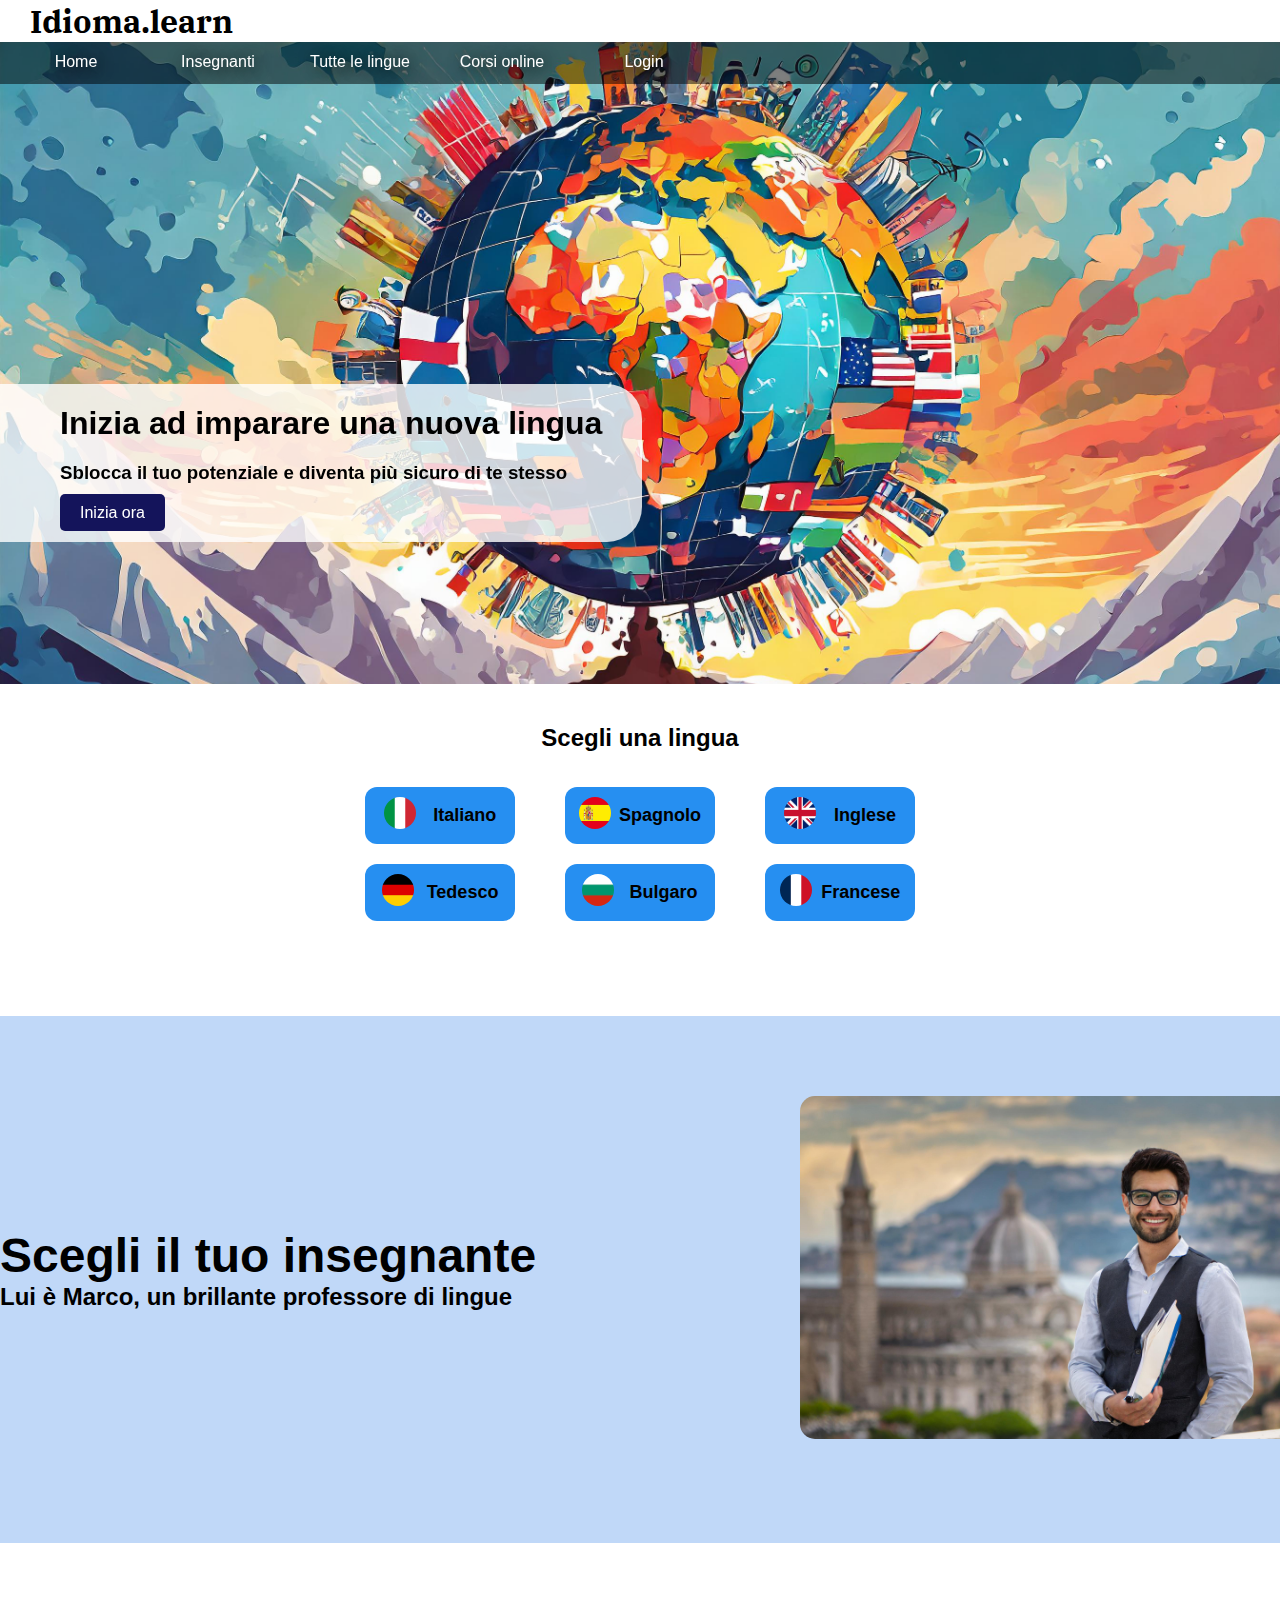
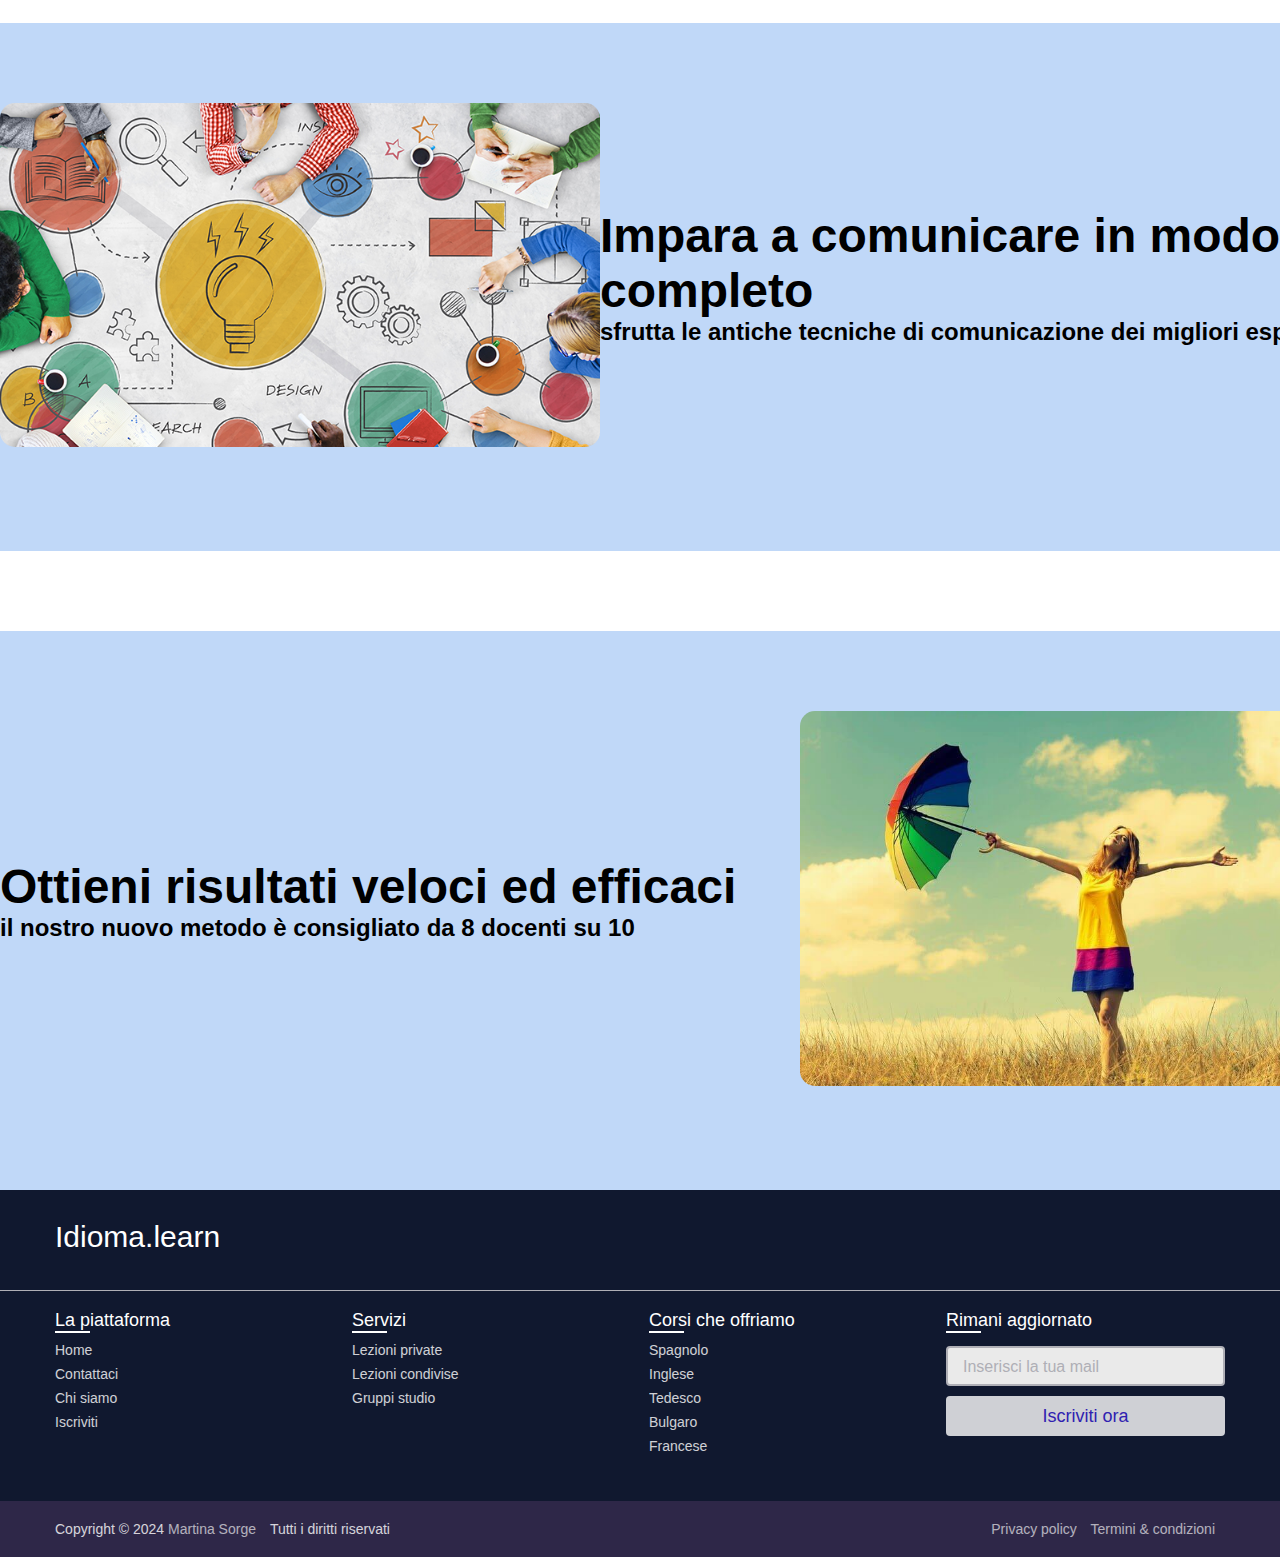
<file: idioma-learn/index.html>
<!DOCTYPE html>
<html lang="it">
<head>
    <meta charset="UTF-8">
    <meta name="viewport" content="width=device-width, initial-scale=1.0">
    <link rel="preconnect" href="https://fonts.googleapis.com">
    <link rel="preconnect" href="https://fonts.gstatic.com" crossorigin>
    <link href="https://fonts.googleapis.com/css2?family=IBM+Plex+Serif&family=Lora&family=Stoke&display=swap" rel="stylesheet">
    <title id="title">Idioma.learn</title> 
    <link rel="icon" type="image/x-icon" href="public/img/icons/favicon.png">
    <link rel="stylesheet" href="style.css">

</head>
<body>
    <div class="header-container">
        <div class="header">
        <h1 id="hptitle">Idioma.learn</h1>
        </div>
    </div>
    
    <div class="top-container">
        <div class="nav-menu">
            <nav>
                <ul id="menu">
                    <li><a href="#">Home</a></li>
                    <li><a href="#">Insegnanti</a></li>
                    <li><a href="#">Tutte le lingue</a></li>
                    <li><a href="#">Corsi online</a></li>
                    <li><a href="public/sections/login.html">Login</a></li>
                </ul>
            </nav>
        </div>
        
        <div class="box-slogan-container">
            <div class="box-slogan">
                <h1>Inizia ad imparare una nuova lingua</h1>
                <h3>Sblocca il tuo potenziale e diventa più sicuro di te stesso</h3>
                <div class="button">
                    <a id="start-now-button" href="public/sections/register.html">Inizia ora</a>
                </div>
            </div>
        </div>
    </div>

    <div class="lang-section">
        <h2 id="lang-label">Scegli una lingua</h2>
        <div id="grid-view">
            <div class="grid-container" id="lang-container">
                <div class="grid-item">
                    <div class="lang-item">
                        <div><img class="flag" src="public/img/icons/it-640x640.png" alt="bandiera dell'italia"></div>
                        <h4 class="language-flag-descriptor">Italiano</h4>
                    </div>
                </div>
                <div class="grid-item">
                    <div class="lang-item">
                        <div><img class="flag" src="public/img/icons/es-640x640.jpg" alt="bandiera della spagna"></div>
                        <h4 class="language-flag-descriptor">Spagnolo</h4>
                    </div>
                </div>
                <div class="grid-item">
                    <div class="lang-item">
                        <div><img class="flag" src="public/img/icons/uk-640x640.png" alt="bandiera del regno unito"></div>
                        <h4 class="language-flag-descriptor">Inglese</h4>
                    </div>
                </div>
                <div class="grid-item">
                    <div class="lang-item">
                        <div><img class="flag" src="public/img/icons/de-640x640.png" alt="bandiera della germania"></div>
                        <h4 class="language-flag-descriptor">Tedesco</h4>
                    </div>
                </div>
                <div class="grid-item">
                    <div class="lang-item">
                        <div><img class="flag" src="public/img/icons/bg-640x640.png" alt="bandiera della bulgaria"></div>
                        <h4 class="language-flag-descriptor">Bulgaro</h4>
                    </div>
                </div>
                <div class="grid-item">
                    <div class="lang-item">
                        <div><img class="flag" src="public/img/icons/fr-640x640.png" alt="bandiera della francia"></div>
                        <h4 class="language-flag-descriptor">Francese</h4>
                    </div>
                </div>
            </div>
        </div>
    </div>


    <div class="mid-container">
        <div class="section">
            <div class="container">
                <div class="info">
                    <div class="text-info">    
                        <h2 class="title">Scegli il tuo insegnante</h2>
                        <h4 id="description">Lui è Marco, un brillante professore di lingue</h4>
                    </div>
                    <div id="img">
                        <img class="bio-image" src="public/img/professor-bio-image.jpeg" alt="Immagine di un docente che spiega alla classe ">
                    </div>
                </div>
                
            </div>
        </div>

        <div class="section">
            <div class="container">
                <div class="info">
                    <div id="img">
                        <img class="bio-image" src="public/img/communications-img.jpg" alt="Immagine che rende l'idea di un metodo di studio">
                    </div>
                    <div class="text-info">    
                        <h2 class="title">Impara a comunicare in modo completo</h2>
                        <h4 id="description">sfrutta le antiche tecniche di comunicazione dei migliori esperti</h4>
                    </div>
                </div>
            </div>
        </div>

        <div class="section">
            <div class="container">
                <div class="info">
                    <div class="text-info">    
                        <h2 class="title">Ottieni risultati veloci ed efficaci</h2>
                        <h4 id="description">il nostro nuovo metodo è consigliato da 8 docenti su 10</h4>
                    </div>
                    <div id="img">
                        <img class="bio-image" src="public/img/happy-person-img.jpg" alt="immagine di persona felice">
                    </div>
                </div>
            </div>
        </div>
    </div>

    <footer>
        <div class="content">
        <div class="top">
            <div class="logo-details">
            <span class="logo-name">Idioma.learn</span>
            </div>
        </div>
        <div class="link-boxes">
            <ul class="box">
            <li class="link_name">La piattaforma</li>
            <li><a href="#">Home</a></li>
            <li><a href="#">Contattaci</a></li>
            <li><a href="#">Chi siamo</a></li>
            <li><a href="#">Iscriviti</a></li>
            </ul>
            <ul class="box">
            <li class="link_name">Servizi</li>
            <li><a href="#">Lezioni private</a></li>
            <li><a href="#">Lezioni condivise</a></li>
            <li><a href="#">Gruppi studio</a></li>
            </ul>
            <ul class="box">
            <li class="link_name">Corsi che offriamo</li>
            <li><a href="#">Spagnolo</a></li>
            <li><a href="#">Inglese</a></li>
            <li><a href="#">Tedesco</a></li>
            <li><a href="#">Bulgaro</a></li>
            <li><a href="#">Francese</a></li>
            </ul>
            <ul class="box input-box">
            <li class="link_name">Rimani aggiornato</li>
            <li><input type="text" placeholder="Inserisci la tua mail"></li>
            <li><input type="button" value="Iscriviti ora"></li>
            </ul>
        </div>
        </div>
        <div class="bottom-details">
        <div class="bottom_text">
            <span class="copyright_text">Copyright © 2024 <a href="#">Martina Sorge </a>Tutti i diritti riservati</span>
            <span class="policy_terms">
            <a href="#">Privacy policy</a>
            <a href="#">Termini & condizioni</a>
            </span>
        </div>
        </div>
    </footer>    
</body>
</html>
</file>
<file: idioma-learn/style.css>
*{
    font-family:'Trebuchet MS', 'Lucida Sans Unicode', 'Lucida Grande', 'Lucida Sans', Arial, sans-serif;    
    text-decoration: none;
    margin: 0;
    padding: 0;
    box-sizing: border-box;
    
}

nav {
    display: flex;
    justify-content: center;
}
footer {
    position: relative;
    background: #10182f;
    width: 100%;
    bottom: 0;
    left: 0;
  }
  footer::before {
    content: "";
    position: absolute;
    left: 0;
    top: 100px;
    height: 1px;
    width: 100%;
    background: #afafb6;
  }
  footer .content {
    max-width: 1250px;
    margin: auto;
    padding: 30px 40px 40px 40px;
  }
  footer .content .top {
    display: flex;
    align-items: center;
    justify-content: space-between;
    margin-bottom: 50px;
  }
  .content .top .logo-details {
    color: #fff;
    font-size: 30px;
  }


  footer .content .link-boxes {
    width: 100%;
    display: flex;
    justify-content: space-between;
  }
  footer .content .link-boxes .box {
    width: calc(100% / 5 - 10px);
  }
  .content .link-boxes .box .link_name {
    color: #fff;
    font-size: 18px;
    font-weight: 400;
    margin-bottom: 10px;
    position: relative;
  }
  .link-boxes .box .link_name::before {
    content: "";
    position: absolute;
    left: 0;
    bottom: -2px;
    height: 2px;
    width: 35px;
    background: #fff;
  }
  .content .link-boxes .box li {
    margin: 6px 0;
    list-style: none;
  }
  .content .link-boxes .box li a {
    color: #fff;
    font-size: 14px;
    font-weight: 400;
    text-decoration: none;
    opacity: 0.8;
    transition: all 0.4s ease;
  }
  .content .link-boxes .box li a:hover {
    opacity: 1;
    text-decoration: underline;
  }
  .content .link-boxes .input-box {
    margin-right: 55px;
  }
  .link-boxes .input-box input {
    height: 40px;
    width: calc(100% + 55px);
    outline: none;
    border: 2px solid #afafb6;
    background: #eaeaea;
    border-radius: 4px;
    padding: 0 15px;
    font-size: 15px;
    color: #000000;
    margin-top: 5px;
  }
  .link-boxes .input-box input::placeholder {
    color: #afafb6;
    font-size: 16px;
  }
  .link-boxes .input-box input[type="button"] {
    background: #fff;
    color: #3824d2;
    border: none;
    font-size: 18px;
    font-weight: 500;
    margin: 4px 0;
    opacity: 0.8;
    cursor: pointer;
    transition: all 0.4s ease;
  }
  .input-box input[type="button"]:hover {
    opacity: 1;
  }
  footer .bottom-details {
    width: 100%;
    background: #2e2748;
  }
  footer .bottom-details .bottom_text {
    max-width: 1250px;
    margin: auto;
    padding: 20px 40px;
    display: flex;
    justify-content: space-between;
  }
  .bottom-details .bottom_text span,
  .bottom-details .bottom_text a {
    font-size: 14px;
    font-weight: 300;
    color: #fff;
    opacity: 0.8;
    text-decoration: none;
  }
  .bottom-details .bottom_text a:hover {
    opacity: 1;
    text-decoration: underline;
  }
  .bottom-details .bottom_text a {
    margin-right: 10px;
  }

.nav-menu {
    width: 100%;
    display: flex;
    background-color: black;
    background: rgb(0,0,0,0.5);
    justify-content: space-between;
    align-items: center;
    padding: 5px;
    list-style: none;
}

.nav-menu a{
    margin-top: 5px;
}

.nav.footer {
    display: flex;
    justify-content: center;

    background-color: lightgray;
    margin-top: 30px;
    padding: 10px;
}

.nav-menu:hover {
    background-color: #f2f2f2;
    transition: background-color 0.5s ease;

    ul#menu li a {
        color: black;
        text-shadow: 2px 2px 15px lightgrey;
        display: block;
        text-decoration: none;
        text-align: center;
        transition: color 0.5s ease;
    }

}

.header-container {
    width: fit-content;
    background-color: white;
    position: relative; /* vuol dire che lo puoi spostare */
    padding: 10px,10px,10px,10px;
    left: 30px;
}

.top-container {
    background-image: url("public/img/languages-background-image.jpeg");
    background-size: cover;
    backdrop-filter: blur(500px);
}

.button {
    width: fit-content;
    height: fit-content;
}

.grid-container {
    display: grid;
    grid-template-columns: 200px 200px 200px;
    grid-template-rows: 1fr 1fr;
    gap: 0px 0px;
    grid-template-areas:
    "box1 box2 box3"
    "box4 box5 box6";
    padding: 5px;
    cursor: url('public/img/icons/custom-cursor.png'), auto;
}

.grid-item {
    display: flex;
    justify-content: center;
}

.lang-item {
    display: flex;
    background-color: rgb(38, 143, 241);
    width: 150px;
    margin: 10px;
    padding: 10px;
    border-radius: 12px;
    justify-content: space-around;
    font-size: 18px;
}




.language-flag-descriptor {
    padding-top: 8px;
}

.flag {
    width: 32px;
    height: 32px;
    border-radius: 50%;
}



.box-slogan-container {
    width: 100%;
    height: 600px;
}

.box-slogan-container .box-slogan{
    width: fit-content;   
    position: relative;
    top: 50%;
    background-color: rgb(255, 255, 255,0.8);
    border-top-right-radius: 35px;
    border-bottom-right-radius: 35px;
    padding-left: 40px;
    padding-right: 20px;
    padding-top: 1px;
    padding-bottom: 20px;
}

.bio-image {
    width: 600px;
    height: auto;
}

.title {
    width: 800px;
    font-size: 48px;
}

.info {
    display: flex;
    justify-content: space-evenly;
    align-items: center;
    margin-top: 80px;
    padding-top: 80px;
    padding-bottom: 100px;
    background-color: rgb(192, 216, 248);
}

.sign-in-section {
    display: flex;
    width: 100%;
    height: 200px;
    justify-content: center;
    align-items: center;
}

.info img {
    border-radius: 15px;
}

.box-slogan h1,h3,#start-now-button {
    margin: 20px;
}

ul#menu {
    font-family: 'Lora', serif;
    font-size: 16px;
    padding: 0;
    list-style: none;
    text-align: center;
    flex-direction: row;
}

ul#menu li {
    display: block;
    width: 140px;
    height: 30px;
    margin: 1px;
    float: left;
}

ul#menu li a {
    color: white;
    text-shadow: 2px 2px 15px black;
    display: block;
    text-decoration: none;
    
}

#hptitle {
    display: block;
    font-family: 'IBM plex serif', serif;
}

#searchBar {
    display: block;
}

#bodytitle {
    font-family: 'IBM plex serif', serif;
    text-align: center;
}

#start-now-button {
    text-decoration: none;
    background-color: rgb(20, 20, 91);
    color: white;
    padding: 10px 20px;
    border-radius: 5px;
    transition: background-color 0.5s ease;
    margin-top: 10px;
}

#start-now-button:hover {
    background-color: white;
    color: black;
}

#grid-view {
    display: flex;
    justify-content: center;
}

#lang-label {
    display: flex;
    justify-content: center;
    margin: 20px;
    margin-top: 40px;
}

.info #description {
    font-size: 24px;
}

#site-name {
    font-size: 24px;
}

#copyright {
    display: inline-block;
    font-size: 16px;
    margin-top: 20px;
    padding: 2px;
}
</file>
